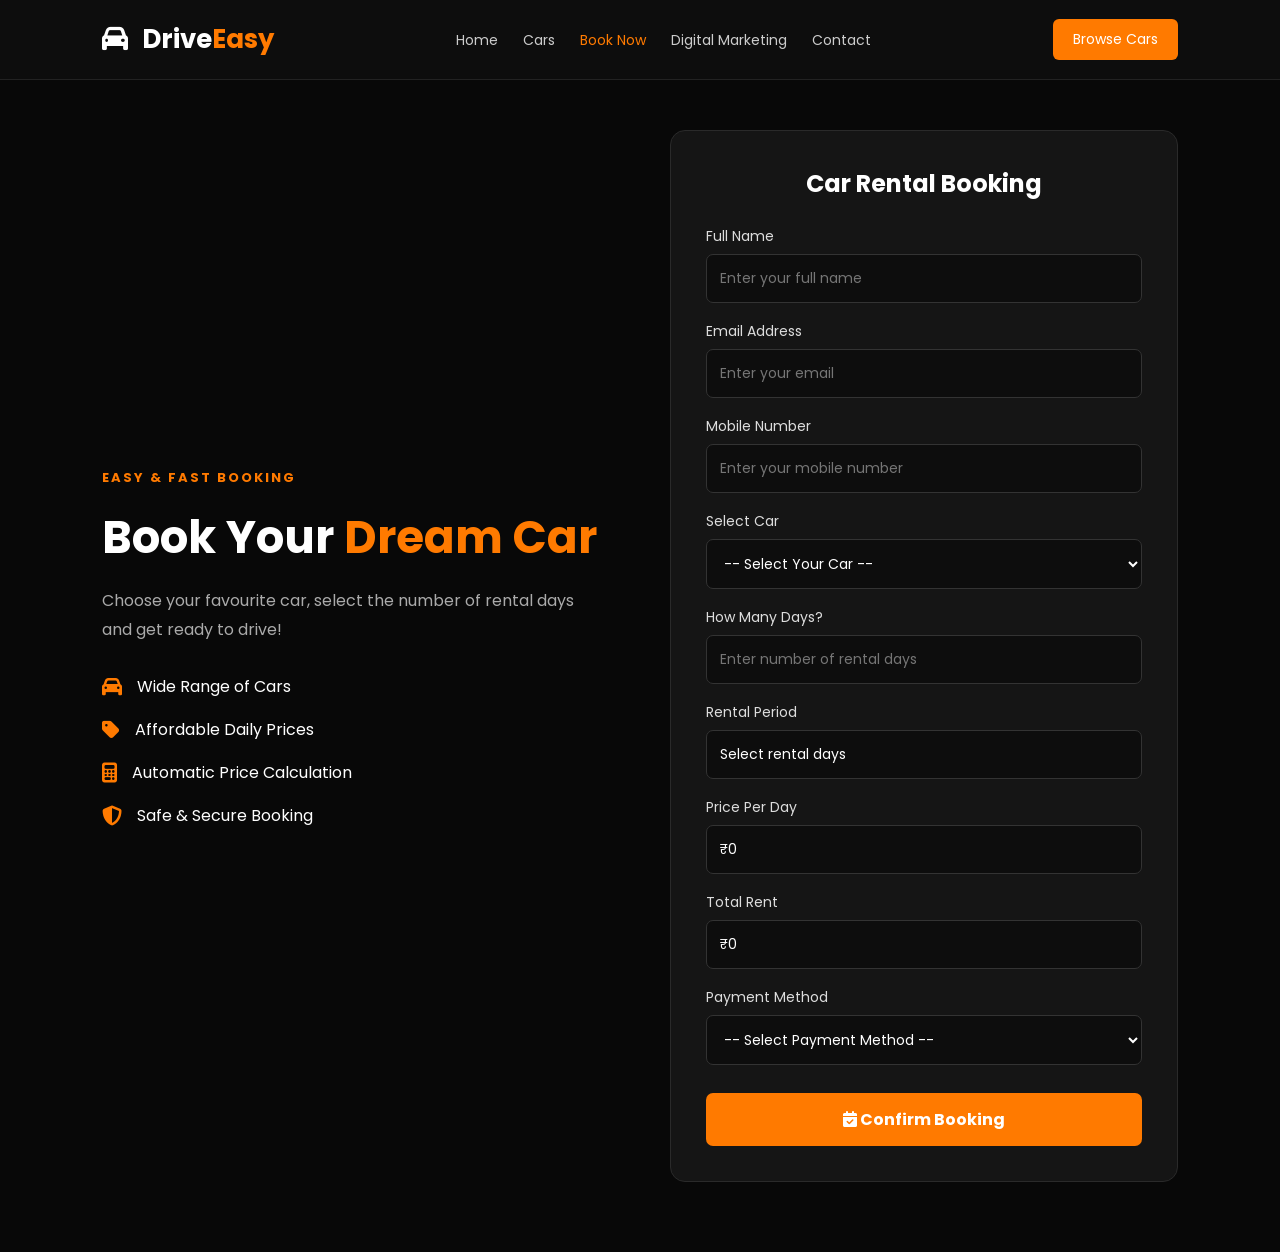
<file: booking.html>
<!DOCTYPE html>
<html lang="en">

<head>

    <script async src="https://www.googletagmanager.com/gtm.js?id=GTM-5M2CPMRM"></script>
<script>
  window.dataLayer = window.dataLayer || [];
  function gtag(){dataLayer.push(arguments);}
  gtag('js', new Date());
</script>
    
    <meta charset="UTF-8">
    <meta name="viewport" content="width=device-width, initial-scale=1.0">

    <title>DriveEasy | Book Your Car</title>

    <!-- Font Awesome -->
    <link rel="stylesheet"
        href="https://cdnjs.cloudflare.com/ajax/libs/font-awesome/6.5.1/css/all.min.css">

    <!-- CSS -->
    <link rel="stylesheet" href="style.css">

</head>

<body>

    <!-- NAVBAR -->
    <nav class="navbar">

        <div class="logo">
            <i class="fa-solid fa-car"></i>
            Drive<span>Easy</span>
        </div>

        <ul class="nav-links">
            <li><a href="index.html">Home</a></li>
            <li><a href="cars.html">Cars</a></li>
            <li><a href="booking.html" class="active">Book Now</a></li>
            <li><a href="marketing.html">Digital Marketing</a></li>
            <li><a href="index.html#contact">Contact</a></li>
        </ul>

        <a href="cars.html" class="nav-btn">Browse Cars</a>

    </nav>


    <!-- BOOKING SECTION -->

    <section class="booking-section">

        <div class="booking-container">

            <!-- LEFT SIDE -->

            <div class="booking-info">

                <p class="small-title">
                    EASY & FAST BOOKING
                </p>

                <h1>
                    Book Your <span>Dream Car</span>
                </h1>

                <p>
                    Choose your favourite car, select the number
                    of rental days and get ready to drive!
                </p>


                <div class="booking-benefits">

                    <div>
                        <i class="fa-solid fa-car"></i>
                        <span>Wide Range of Cars</span>
                    </div>

                    <div>
                        <i class="fa-solid fa-tag"></i>
                        <span>Affordable Daily Prices</span>
                    </div>

                    <div>
                        <i class="fa-solid fa-calculator"></i>
                        <span>Automatic Price Calculation</span>
                    </div>

                    <div>
                        <i class="fa-solid fa-shield-halved"></i>
                        <span>Safe & Secure Booking</span>
                    </div>

                </div>

            </div>


            <!-- BOOKING FORM -->

            <div class="booking-form">

                <h2>Car Rental Booking</h2>

<!-- OFFER APPLIED MESSAGE -->

<div id="offerBox" class="offer-box">

    <i class="fa-solid fa-gift"></i>

    <span id="offerText"></span>

</div>                

                <form id="bookingForm">

                    <!-- NAME -->

                    <div class="form-group">

                        <label>Full Name</label>

                        <input
                            type="text"
                            id="name"
                            placeholder="Enter your full name"
                            required
                        >

                    </div>


                    <!-- EMAIL -->

                    <div class="form-group">

                        <label>Email Address</label>

                        <input
                            type="email"
                            id="email"
                            placeholder="Enter your email"
                            required
                        >

                    </div>


                    <!-- MOBILE -->

                    <div class="form-group">

                        <label>Mobile Number</label>

                        <input
                            type="tel"
                            id="mobile"
                            placeholder="Enter your mobile number"
                            required
                        >

                    </div>


                    <!-- SELECT CAR -->

                    <div class="form-group">

                        <label>Select Car</label>

                        <select id="car" required>

                            <option value="">
                                -- Select Your Car --
                            </option>

                            <option value="5000">
                                BMW 5 Series - ₹5000 / Day
                            </option>

                            <option value="6000">
                                Mercedes Benz C-Class - ₹6000 / Day
                            </option>

                            <option value="8000">
                                Porsche 911 - ₹8000 / Day
                            </option>

                            <option value="7000">
                                Range Rover - ₹7000 / Day
                            </option>

                            <option value="5500">
                                Audi A6 - ₹5500 / Day
                            </option>

                            <option value="7500">
                                BMW 7 Series - ₹7500 / Day
                            </option>

                            <option value="9000">
                                Mercedes S-Class - ₹9000 / Day
                            </option>

                            <option value="4500">
                                Toyota Fortuner - ₹4500 / Day
                            </option>

                            <option value="2500">
                                Hyundai Creta - ₹2500 / Day
                            </option>

                            <option value="3500">
                                Tata Harrier - ₹3500 / Day
                            </option>

                            <option value="4000">
                                Mahindra XUV700 - ₹4000 / Day
                            </option>

                            <option value="3800">
                                Jeep Compass - ₹3800 / Day
                            </option>

                            <option value="8500">
                                BMW M4 - ₹8500 / Day
                            </option>

                            <option value="12000">
                                Audi R8 - ₹12000 / Day
                            </option>

                            <option value="9500">
                                Ford Mustang - ₹9500 / Day
                            </option>

                            <option value="10000">
                                Porsche Cayenne - ₹10000 / Day
                            </option>

                            <option value="2200">
                                Hyundai Verna - ₹2200 / Day
                            </option>

                            <option value="2300">
                                Honda City - ₹2300 / Day
                            </option>

                            <option value="1500">
                                Maruti Suzuki Swift - ₹1500 / Day
                            </option>

                            <option value="2000">
                                Tata Nexon - ₹2000 / Day
                            </option>

                        </select>

                    </div>


                    <!-- NUMBER OF DAYS -->

                    <div class="form-group">

                        <label>How Many Days?</label>

                        <input
                            type="number"
                            id="days"
                            placeholder="Enter number of rental days"
                            min="1"
                            required
                        >

                    </div>

                    <!-- RENTAL PERIOD -->

<div class="form-group">

    <label>Rental Period</label>

    <input
        type="text"
        id="rentalPeriod"
        value="Select rental days"
        readonly
    >

</div>


                    <!-- PRICE PER DAY -->

                    <div class="form-group">

                        <label>Price Per Day</label>

                        <input
                            type="text"
                            id="pricePerDay"
                            value="₹0"
                            readonly
                        >

                    </div>


                    <!-- TOTAL AMOUNT -->

                    <div class="form-group">

                        <label>Total Rent</label>

                        <input
                            type="text"
                            id="totalAmount"
                            value="₹0"
                            readonly
                        >

                    </div>


                    <!-- PAYMENT METHOD -->

                    <div class="form-group">

                        <label>Payment Method</label>

                        <select id="paymentMethod" required>

                            <option value="">
                                -- Select Payment Method --
                            </option>

                            <option value="Online Payment">
                                Online Payment
                            </option>

                            <option value="Cash">
                                Cash Payment
                            </option>

                        </select>

                    </div>


                    <!-- BOOK BUTTON -->

                    <button type="submit" class="booking-btn">

                        <i class="fa-solid fa-calendar-check"></i>

                        Confirm Booking

                    </button>

                </form>

            </div>

        </div>

    </section>


    <script src="script.js"></script>

</body>

</html>
</file>
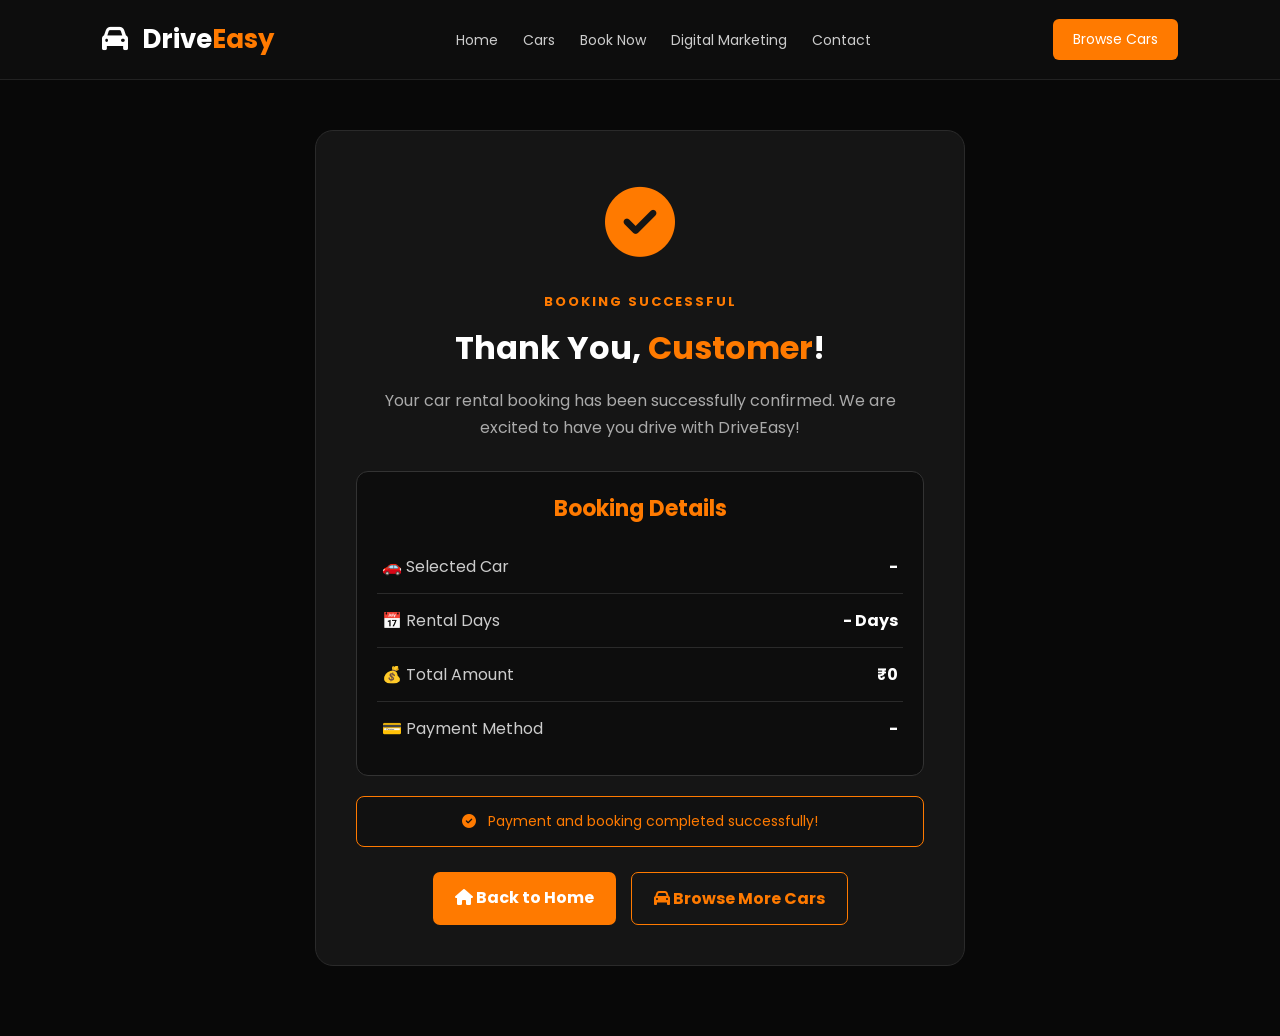
<file: confirmation.html>
<!DOCTYPE html>
<html lang="en">

<head>

    <script async src="https://www.googletagmanager.com/gtm.js?id=GTM-5M2CPMRM"></script>
<script>
  window.dataLayer = window.dataLayer || [];
  function gtag(){dataLayer.push(arguments);}
  gtag('js', new Date());
</script>
    
    <meta charset="UTF-8">
    <meta name="viewport" content="width=device-width, initial-scale=1.0">

    <title>DriveEasy | Booking Confirmed</title>

    <!-- Font Awesome -->
    <link rel="stylesheet"
        href="https://cdnjs.cloudflare.com/ajax/libs/font-awesome/6.5.1/css/all.min.css">

    <!-- CSS -->
    <link rel="stylesheet" href="style.css">

</head>

<body>

    <!-- NAVBAR -->

    <nav class="navbar">

        <div class="logo">
            <i class="fa-solid fa-car"></i>
            Drive<span>Easy</span>
        </div>

        <ul class="nav-links">
            <li><a href="index.html">Home</a></li>
            <li><a href="cars.html">Cars</a></li>
            <li><a href="booking.html">Book Now</a></li>
            <li><a href="marketing.html">Digital Marketing</a></li>
            <li><a href="index.html#contact">Contact</a></li>
        </ul>

        <a href="cars.html" class="nav-btn">Browse Cars</a>

    </nav>


    <!-- CONFIRMATION SECTION -->

    <section class="confirmation-section">

        <div class="confirmation-box">

            <!-- SUCCESS ICON -->

            <div class="success-icon">
                <i class="fa-solid fa-circle-check"></i>
            </div>


            <p class="small-title">
                BOOKING SUCCESSFUL
            </p>


            <h1>
                Thank You, <span id="confirmName">Customer</span>!
            </h1>


            <p class="confirmation-message">
                Your car rental booking has been successfully confirmed.
                We are excited to have you drive with DriveEasy!
            </p>


            <!-- BOOKING DETAILS -->

            <div class="confirmation-details">

                <h2>Booking Details</h2>


                <div class="confirmation-item">

                    <span>🚗 Selected Car</span>

                    <strong id="confirmCar">-</strong>

                </div>


                <div class="confirmation-item">

                    <span>📅 Rental Days</span>

                    <strong id="confirmDays">-</strong>

                </div>


                <div class="confirmation-item">

                    <span>💰 Total Amount</span>

                    <strong id="confirmTotal">₹0</strong>

                </div>


                <div class="confirmation-item">

                    <span>💳 Payment Method</span>

                    <strong id="confirmPayment">-</strong>

                </div>

            </div>


            <!-- SUCCESS MESSAGE -->

            <div class="success-message">

                <i class="fa-solid fa-circle-check"></i>

                Payment and booking completed successfully!

            </div>


            <!-- BUTTONS -->

            <div class="confirmation-buttons">

                <a href="index.html" class="home-btn">

                    <i class="fa-solid fa-house"></i>

                    Back to Home

                </a>


                <a href="cars.html" class="cars-btn">

                    <i class="fa-solid fa-car"></i>

                    Browse More Cars

                </a>

            </div>

        </div>

    </section>


    <!-- JAVASCRIPT -->

    <script src="script.js"></script>

</body>

</html>
</file>
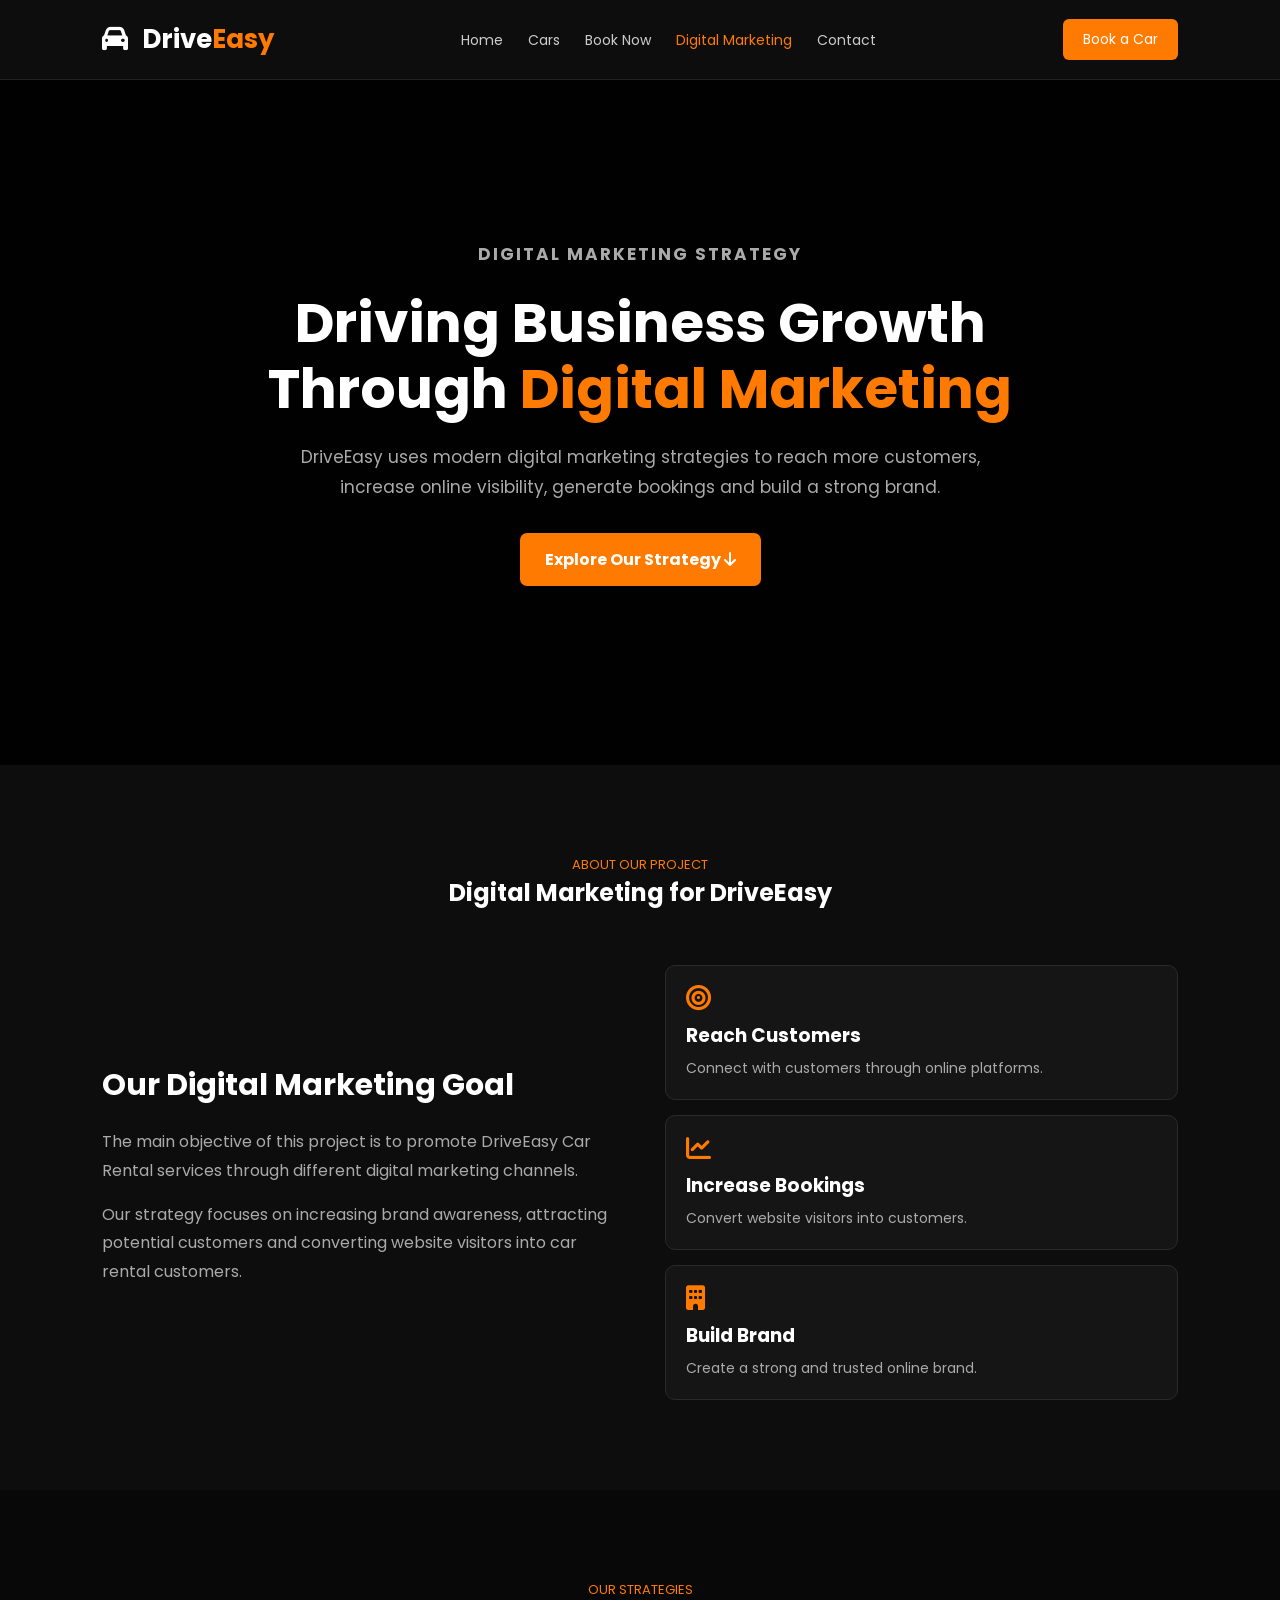
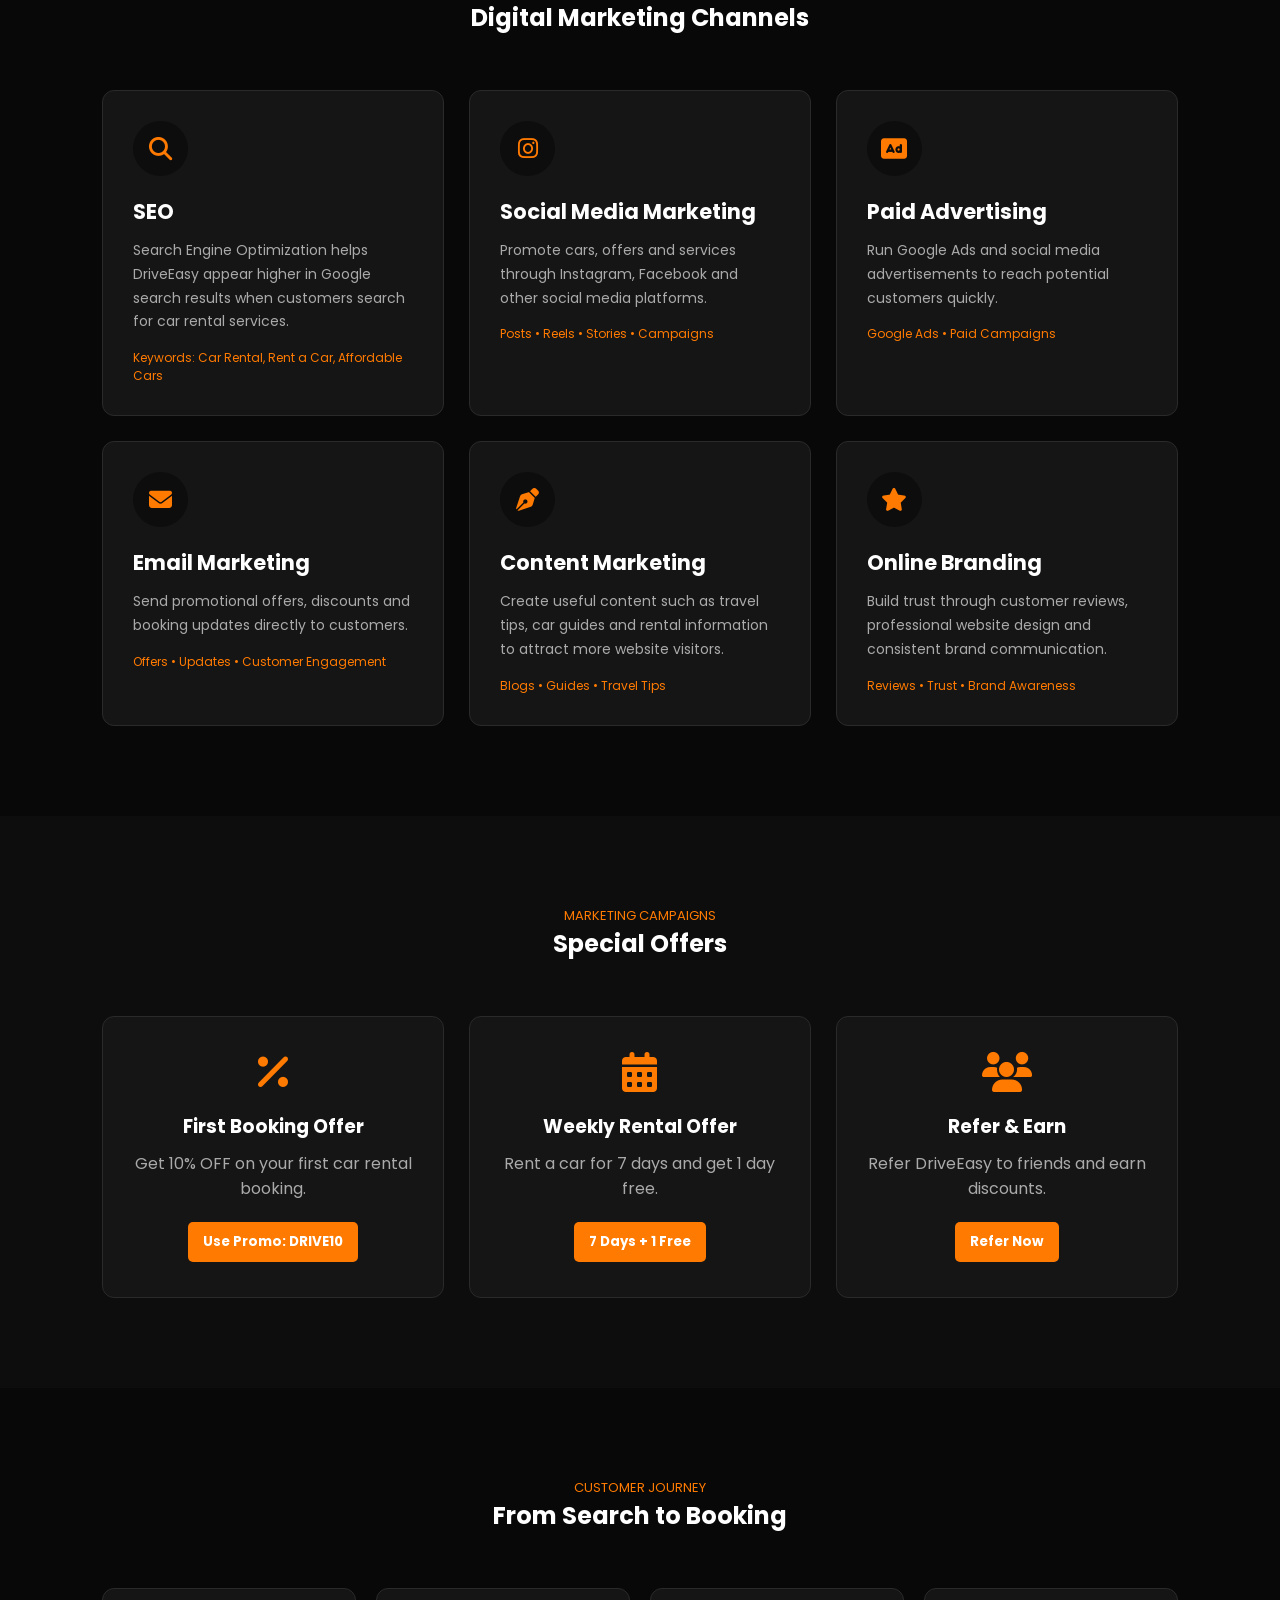
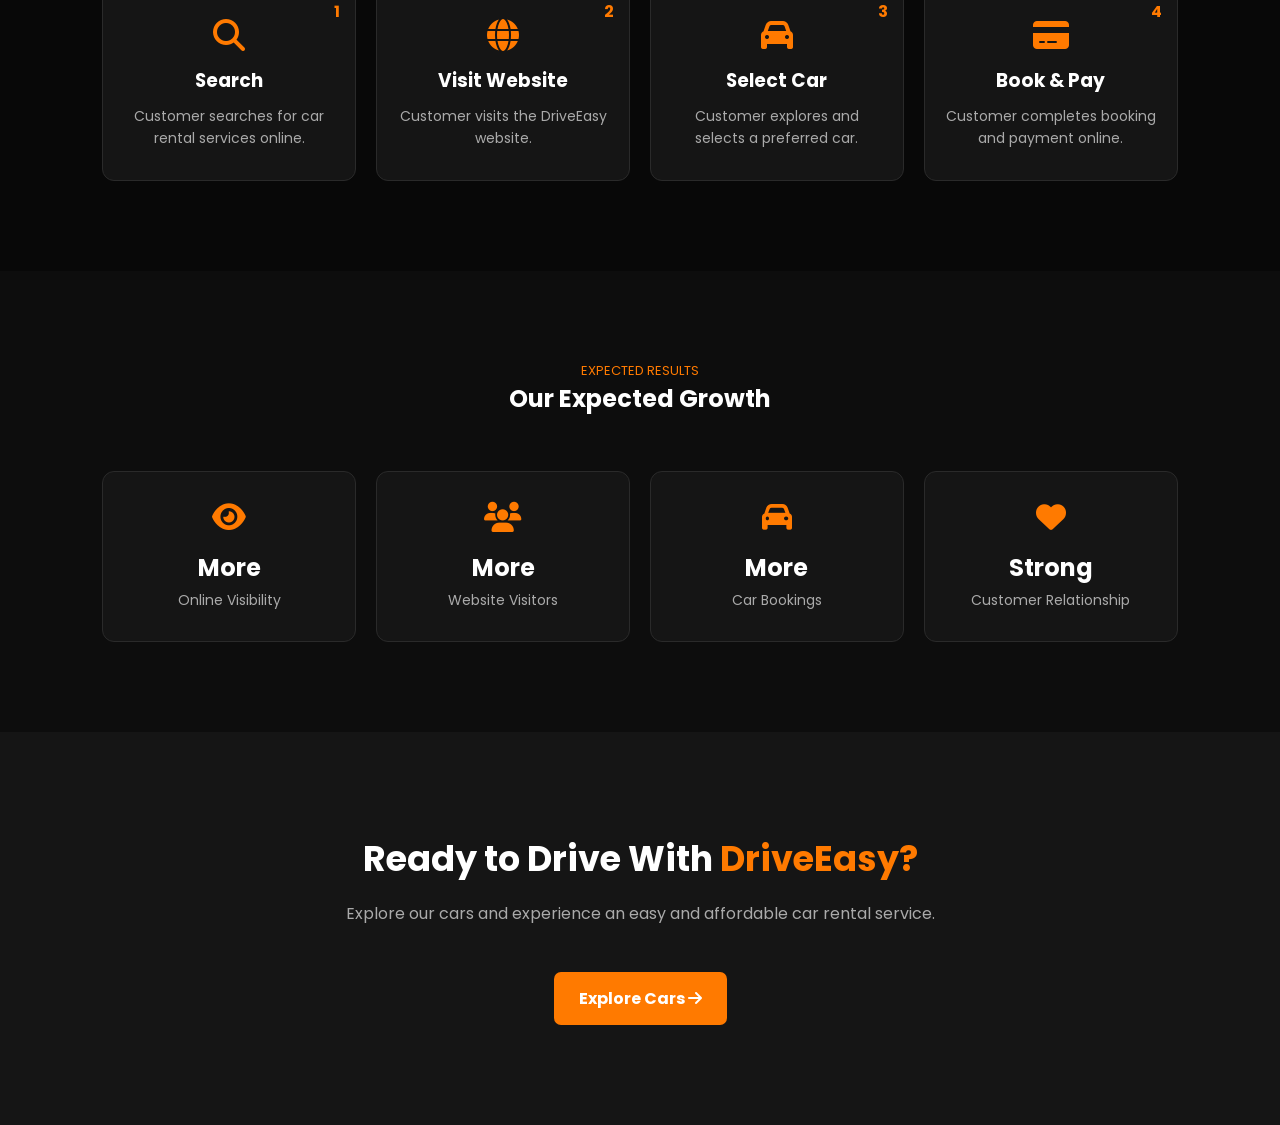
<file: marketing.html>
<!DOCTYPE html>
<html lang="en">

<head>
    
    <script async src="https://www.googletagmanager.com/gtm.js?id=GTM-5M2CPMRM"></script>
<script>
  window.dataLayer = window.dataLayer || [];
  function gtag(){dataLayer.push(arguments);}
  gtag('js', new Date());
</script>
    
    <meta charset="UTF-8">
    <meta name="viewport" content="width=device-width, initial-scale=1.0">

    <title>DriveEasy | Digital Marketing</title>

    <!-- Font Awesome -->
    <link rel="stylesheet"
        href="https://cdnjs.cloudflare.com/ajax/libs/font-awesome/6.5.1/css/all.min.css">

    <!-- CSS -->
    <link rel="stylesheet" href="style.css">

</head>

<body>

    <!-- NAVBAR -->

    <nav class="navbar">

        <div class="logo">
            <i class="fa-solid fa-car"></i>
            Drive<span>Easy</span>
        </div>

        <ul class="nav-links">
            <li><a href="index.html">Home</a></li>
            <li><a href="cars.html">Cars</a></li>
            <li><a href="booking.html">Book Now</a></li>
            <li>
                <a href="marketing.html" class="active">
                    Digital Marketing
                </a>
            </li>
            <li><a href="index.html#contact">Contact</a></li>
        </ul>

        <a href="booking.html" class="nav-btn">Book a Car</a>

    </nav>


    <!-- HERO SECTION -->

    <section class="marketing-hero">

        <div class="marketing-hero-content">

            <p class="small-title">
                DIGITAL MARKETING STRATEGY
            </p>

            <h1>
                Driving Business Growth Through
                <span>Digital Marketing</span>
            </h1>

            <p>
                DriveEasy uses modern digital marketing strategies
                to reach more customers, increase online visibility,
                generate bookings and build a strong brand.
            </p>

            <a href="#strategies" class="marketing-btn">
                Explore Our Strategy
                <i class="fa-solid fa-arrow-down"></i>
            </a>

        </div>

    </section>


    <!-- INTRODUCTION -->

    <section class="marketing-intro">

        <div class="section-title">

            <p>ABOUT OUR PROJECT</p>

            <h2>
                Digital Marketing for
                <span>DriveEasy</span>
            </h2>

        </div>


        <div class="intro-content">

            <div class="intro-text">

                <h3>Our Digital Marketing Goal</h3>

                <p>
                    The main objective of this project is to promote
                    DriveEasy Car Rental services through different
                    digital marketing channels.
                </p>

                <p>
                    Our strategy focuses on increasing brand awareness,
                    attracting potential customers and converting website
                    visitors into car rental customers.
                </p>

            </div>


            <div class="marketing-goals">

                <div class="goal-card">

                    <i class="fa-solid fa-bullseye"></i>

                    <h3>Reach Customers</h3>

                    <p>
                        Connect with customers through online platforms.
                    </p>

                </div>


                <div class="goal-card">

                    <i class="fa-solid fa-chart-line"></i>

                    <h3>Increase Bookings</h3>

                    <p>
                        Convert website visitors into customers.
                    </p>

                </div>


                <div class="goal-card">

                    <i class="fa-solid fa-building"></i>

                    <h3>Build Brand</h3>

                    <p>
                        Create a strong and trusted online brand.
                    </p>

                </div>

            </div>

        </div>

    </section>


    <!-- DIGITAL MARKETING STRATEGIES -->

    <section class="strategies-section" id="strategies">

        <div class="section-title">

            <p>OUR STRATEGIES</p>

            <h2>
                Digital Marketing
                <span>Channels</span>
            </h2>

        </div>


        <div class="strategy-grid">


            <!-- SEO -->

            <div class="strategy-card">

                <div class="strategy-icon">
                    <i class="fa-solid fa-magnifying-glass"></i>
                </div>

                <h3>SEO</h3>

                <p>
                    Search Engine Optimization helps DriveEasy
                    appear higher in Google search results when
                    customers search for car rental services.
                </p>

                <span>
                    Keywords: Car Rental, Rent a Car,
                    Affordable Cars
                </span>

            </div>


            <!-- SOCIAL MEDIA -->

            <div class="strategy-card">

                <div class="strategy-icon">
                    <i class="fa-brands fa-instagram"></i>
                </div>

                <h3>Social Media Marketing</h3>

                <p>
                    Promote cars, offers and services through
                    Instagram, Facebook and other social media
                    platforms.
                </p>

                <span>
                    Posts • Reels • Stories • Campaigns
                </span>

            </div>


            <!-- GOOGLE ADS -->

            <div class="strategy-card">

                <div class="strategy-icon">
                    <i class="fa-solid fa-rectangle-ad"></i>
                </div>

                <h3>Paid Advertising</h3>

                <p>
                    Run Google Ads and social media advertisements
                    to reach potential customers quickly.
                </p>

                <span>
                    Google Ads • Paid Campaigns
                </span>

            </div>


            <!-- EMAIL -->

            <div class="strategy-card">

                <div class="strategy-icon">
                    <i class="fa-solid fa-envelope"></i>
                </div>

                <h3>Email Marketing</h3>

                <p>
                    Send promotional offers, discounts and
                    booking updates directly to customers.
                </p>

                <span>
                    Offers • Updates • Customer Engagement
                </span>

            </div>


            <!-- CONTENT MARKETING -->

            <div class="strategy-card">

                <div class="strategy-icon">
                    <i class="fa-solid fa-pen-nib"></i>
                </div>

                <h3>Content Marketing</h3>

                <p>
                    Create useful content such as travel tips,
                    car guides and rental information to attract
                    more website visitors.
                </p>

                <span>
                    Blogs • Guides • Travel Tips
                </span>

            </div>


            <!-- ONLINE BRANDING -->

            <div class="strategy-card">

                <div class="strategy-icon">
                    <i class="fa-solid fa-star"></i>
                </div>

                <h3>Online Branding</h3>

                <p>
                    Build trust through customer reviews,
                    professional website design and consistent
                    brand communication.
                </p>

                <span>
                    Reviews • Trust • Brand Awareness
                </span>

            </div>

        </div>

    </section>


    <!-- SPECIAL OFFERS -->

    <section class="offers-section">

        <div class="section-title">

            <p>MARKETING CAMPAIGNS</p>

            <h2>
                Special <span>Offers</span>
            </h2>

        </div>


        <div class="offers-grid">


            <div class="offer-card">

                <i class="fa-solid fa-percent"></i>

                <h3>First Booking Offer</h3>

                <p>Get 10% OFF on your first car rental booking.</p>

               <button id="promoBtn">
    Use Promo: DRIVE10
</button>
            </div>


            <div class="offer-card">

                <i class="fa-solid fa-calendar-days"></i>

                <h3>Weekly Rental Offer</h3>

                <p>Rent a car for 7 days and get 1 day free.</p>

                <button id="weeklyOfferBtn">
    7 Days + 1 Free
</button>

            </div>


            <div class="offer-card">

                <i class="fa-solid fa-users"></i>

                <h3>Refer & Earn</h3>

                <p>Refer DriveEasy to friends and earn discounts.</p>

                <button id="referBtn">
    Refer Now
</button>

            </div>

        </div>

    </section>


    <!-- CUSTOMER JOURNEY -->

    <section class="journey-section">

        <div class="section-title">

            <p>CUSTOMER JOURNEY</p>

            <h2>
                From Search to
                <span>Booking</span>
            </h2>

        </div>


        <div class="journey-steps">


            <div class="journey-step">

                <div class="step-number">1</div>

                <i class="fa-solid fa-magnifying-glass"></i>

                <h3>Search</h3>

                <p>
                    Customer searches for car rental services online.
                </p>

            </div>


            <div class="journey-step">

                <div class="step-number">2</div>

                <i class="fa-solid fa-globe"></i>

                <h3>Visit Website</h3>

                <p>
                    Customer visits the DriveEasy website.
                </p>

            </div>


            <div class="journey-step">

                <div class="step-number">3</div>

                <i class="fa-solid fa-car"></i>

                <h3>Select Car</h3>

                <p>
                    Customer explores and selects a preferred car.
                </p>

            </div>


            <div class="journey-step">

                <div class="step-number">4</div>

                <i class="fa-solid fa-credit-card"></i>

                <h3>Book & Pay</h3>

                <p>
                    Customer completes booking and payment online.
                </p>

            </div>

        </div>

    </section>


    <!-- MARKETING RESULTS -->

    <section class="results-section">

        <div class="section-title">

            <p>EXPECTED RESULTS</p>

            <h2>
                Our Expected
                <span>Growth</span>
            </h2>

        </div>


        <div class="results-grid">

            <div class="result-card">

                <i class="fa-solid fa-eye"></i>

                <h2>More</h2>

                <p>Online Visibility</p>

            </div>


            <div class="result-card">

                <i class="fa-solid fa-users"></i>

                <h2>More</h2>

                <p>Website Visitors</p>

            </div>


            <div class="result-card">

                <i class="fa-solid fa-car"></i>

                <h2>More</h2>

                <p>Car Bookings</p>

            </div>


            <div class="result-card">

                <i class="fa-solid fa-heart"></i>

                <h2>Strong</h2>

                <p>Customer Relationship</p>

            </div>

        </div>

    </section>


    <!-- CTA -->

    <section class="marketing-cta">

        <h2>
            Ready to Drive With <span>DriveEasy?</span>
        </h2>

        <p>
            Explore our cars and experience an easy and affordable
            car rental service.
        </p>

        <a href="cars.html" class="marketing-btn">
            Explore Cars
            <i class="fa-solid fa-arrow-right"></i>
        </a>

    </section>


    <!-- JAVASCRIPT -->

    <script src="script.js"></script>

</body>

</html>
</file>
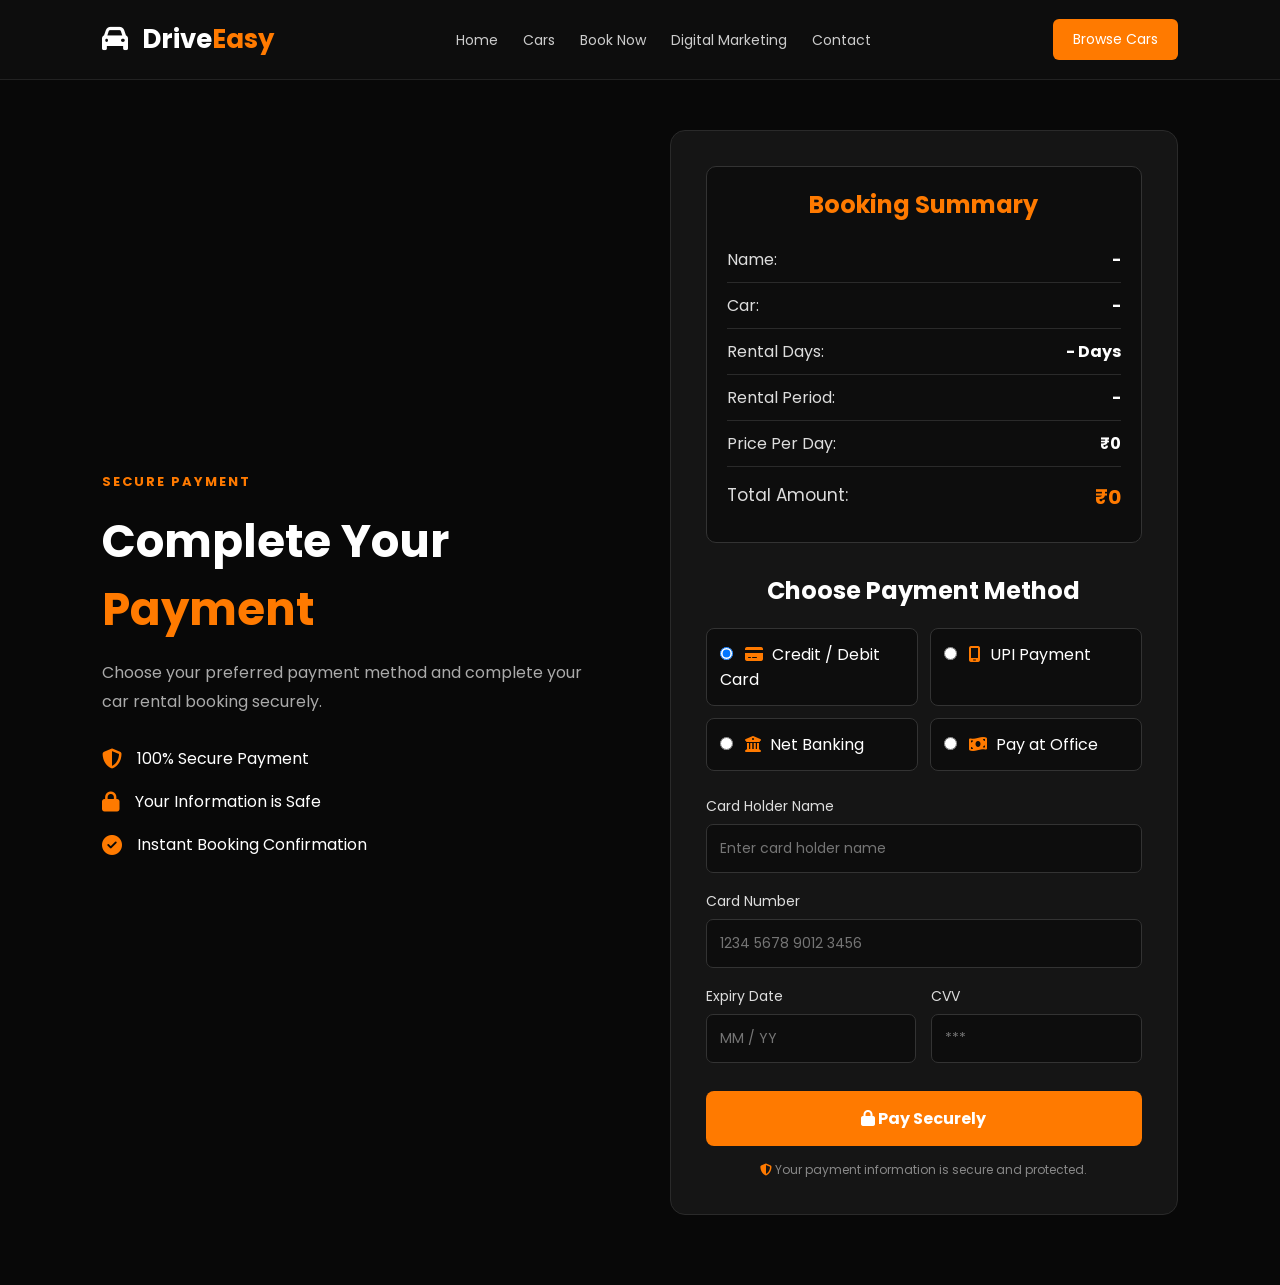
<file: payment.html>
<!DOCTYPE html>
<html lang="en">

<head>

    <script async src="https://www.googletagmanager.com/gtm.js?id=GTM-5M2CPMRM"></script>
<script>
  window.dataLayer = window.dataLayer || [];
  function gtag(){dataLayer.push(arguments);}
  gtag('js', new Date());
</script>
    
    <meta charset="UTF-8">
    <meta name="viewport" content="width=device-width, initial-scale=1.0">

    <title>DriveEasy | Payment</title>

    <!-- Font Awesome -->
    <link rel="stylesheet"
        href="https://cdnjs.cloudflare.com/ajax/libs/font-awesome/6.5.1/css/all.min.css">

    <!-- CSS -->
    <link rel="stylesheet" href="style.css">

</head>

<body>

    <!-- NAVBAR -->
    <nav class="navbar">

        <div class="logo">
            <i class="fa-solid fa-car"></i>
            Drive<span>Easy</span>
        </div>

        <ul class="nav-links">
            <li><a href="index.html">Home</a></li>
            <li><a href="cars.html">Cars</a></li>
            <li><a href="booking.html">Book Now</a></li>
            <li><a href="marketing.html">Digital Marketing</a></li>
            <li><a href="index.html#contact">Contact</a></li>
        </ul>

        <a href="cars.html" class="nav-btn">Browse Cars</a>

    </nav>


    <!-- PAYMENT SECTION -->

    <section class="payment-section">

        <div class="payment-container">


            <!-- LEFT SIDE -->

            <div class="payment-info">

                <p class="small-title">SECURE PAYMENT</p>

                <h1>
                    Complete Your <span>Payment</span>
                </h1>

                <p>
                    Choose your preferred payment method
                    and complete your car rental booking securely.
                </p>


                <div class="payment-features">

                    <div>
                        <i class="fa-solid fa-shield-halved"></i>
                        <span>100% Secure Payment</span>
                    </div>

                    <div>
                        <i class="fa-solid fa-lock"></i>
                        <span>Your Information is Safe</span>
                    </div>

                    <div>
                        <i class="fa-solid fa-circle-check"></i>
                        <span>Instant Booking Confirmation</span>
                    </div>

                </div>

            </div>


            <!-- PAYMENT BOX -->

            <div class="payment-box">
                <!-- BOOKING SUMMARY -->

<div class="booking-summary">

    <h2>Booking Summary</h2>

    <div class="summary-item">
        <span>Name:</span>
        <strong id="summaryName">-</strong>
    </div>

    <div class="summary-item">
        <span>Car:</span>
        <strong id="summaryCar">-</strong>
    </div>

    <div class="summary-item">
        <span>Rental Days:</span>
        <strong id="summaryDays">-</strong>
    </div>

    <div class="summary-item">
    <span>Rental Period:</span>
    <strong id="summaryRentalPeriod">-</strong>
</div>

    <div class="summary-item">
        <span>Price Per Day:</span>
        <strong id="summaryPrice">-</strong>
    </div>

    <div class="summary-total">
        <span>Total Amount:</span>
        <strong id="summaryTotal">₹0</strong>
    </div>

</div>

                <h2>Choose Payment Method</h2>


                <!-- PAYMENT OPTIONS -->

                <div class="payment-options">

                    <label class="payment-option">

                        <input
                            type="radio"
                            name="payment"
                            value="Card"
                            checked
                        >

                        <span>
                            <i class="fa-solid fa-credit-card"></i>
                            Credit / Debit Card
                        </span>

                    </label>


                    <label class="payment-option">

                        <input
                            type="radio"
                            name="payment"
                            value="UPI"
                        >

                        <span>
                            <i class="fa-solid fa-mobile-screen"></i>
                            UPI Payment
                        </span>

                    </label>


                    <label class="payment-option">

                        <input
                            type="radio"
                            name="payment"
                            value="Net Banking"
                        >

                        <span>
                            <i class="fa-solid fa-building-columns"></i>
                            Net Banking
                        </span>

                    </label>


                    <label class="payment-option">

                        <input
                            type="radio"
                            name="payment"
                            value="Cash"
                        >

                        <span>
                            <i class="fa-solid fa-money-bill-wave"></i>
                            Pay at Office
                        </span>

                    </label>

                </div>


                <!-- PAYMENT FORMS -->

<!-- CARD PAYMENT -->

<div class="payment-form" id="cardPayment">

    <div class="form-group">

        <label>Card Holder Name</label>

        <input
            type="text"
            id="cardName"
            placeholder="Enter card holder name"
        >

    </div>


    <div class="form-group">

        <label>Card Number</label>

        <input
            type="text"
            id="cardNumber"
            placeholder="1234 5678 9012 3456"
        >

    </div>


    <div class="payment-row">

        <div class="form-group">

            <label>Expiry Date</label>

            <input
                type="text"
                id="expiry"
                placeholder="MM / YY"
            >

        </div>


        <div class="form-group">

            <label>CVV</label>

            <input
                type="password"
                id="cvv"
                placeholder="***"
            >

        </div>

    </div>

</div>


<!-- UPI PAYMENT -->

<div class="payment-form payment-hidden" id="upiPayment">

    <div class="form-group">

        <label>UPI ID</label>

        <input
            type="text"
            id="upiId"
            placeholder="example@upi"
        >

    </div>

    <p class="payment-message">
        Enter your UPI ID to complete the payment.
    </p>

</div>


<!-- NET BANKING -->

<div class="payment-form payment-hidden" id="bankPayment">

    <div class="form-group">

        <label>Select Your Bank</label>

        <select id="bankName">

            <option value="">
                -- Select Bank --
            </option>

            <option>State Bank of India</option>
            <option>HDFC Bank</option>
            <option>ICICI Bank</option>
            <option>Axis Bank</option>
            <option>Bank of Baroda</option>

        </select>

    </div>

    <p class="payment-message">
        You will be redirected securely to your bank.
    </p>

</div>


<!-- CASH PAYMENT -->

<div class="payment-form payment-hidden" id="cashPayment">

    <p class="payment-message cash-message">

        <i class="fa-solid fa-money-bill-wave"></i>

        Please pay the rental amount at our DriveEasy office.

    </p>

</div>

<!-- PAYMENT BUTTON -->

<button class="pay-btn" id="payButton">

    <i class="fa-solid fa-lock"></i>

    Pay Securely

</button>


<p class="secure-text">

    <i class="fa-solid fa-shield-halved"></i>

    Your payment information is secure and protected.

</p>

   </div>

   </div>

    </section>


    <!-- JAVASCRIPT -->

    <script src="script.js"></script>

</body>

</html>
</file>
<file: style.css>
/* ================================
   DRIVE EASY - PREMIUM DARK THEME
================================ */

@import url('https://fonts.googleapis.com/css2?family=Poppins:wght@300;400;500;600;700;800&display=swap');

* {
    margin: 0;
    padding: 0;
    box-sizing: border-box;
    font-family: 'Poppins', sans-serif;
}

html {
    scroll-behavior: smooth;
}

body {
    background: #080808;
    color: #ffffff;
    overflow-x: hidden;
}

/* ================= NAVBAR ================= */

.navbar {
    width: 100%;
    height: 80px;
    padding: 0 8%;
    display: flex;
    align-items: center;
    justify-content: space-between;
    background: #0d0d0d;
    border-bottom: 1px solid #222;
    position: fixed;
    top: 0;
    left: 0;
    z-index: 1000;
}

.logo {
    font-size: 26px;
    font-weight: 700;
}

.logo i {
    margin-right: 8px;
}

.logo span {
    color: #ff7a00;
}

.nav-links {
    display: flex;
    list-style: none;
    gap: 25px;
}

.nav-links a {
    text-decoration: none;
    color: #cccccc;
    font-size: 14px;
    transition: 0.3s;
}

.nav-links a:hover,
.nav-links a.active {
    color: #ff7a00;
}

.nav-btn {
    text-decoration: none;
    background: #ff7a00;
    color: white;
    padding: 10px 20px;
    border-radius: 6px;
    font-size: 14px;
    transition: 0.3s;
}

.nav-btn:hover {
    transform: translateY(-2px);
}

/* ================= HERO ================= */

.hero {
    min-height: 650px;
    display: flex;
    align-items: center;
    padding: 120px 8% 70px;
    background:
        linear-gradient(
            90deg,
            rgba(8, 8, 8, 0.98) 20%,
            rgba(8, 8, 8, 0.65) 60%,
            rgba(8, 8, 8, 0.25)
        ),
        url("https://images.unsplash.com/photo-1492144534655-ae79c964c9d7?auto=format&fit=crop&w=1600&q=80");
    background-size: contain;
    background-repeat: no-repeat;
    background-position: center;
}

.hero-content {
    max-width: 650px;
}

.small-title {
    color: #ff7a00;
    font-size: 13px;
    letter-spacing: 3px;
    margin-bottom: 15px;
    font-weight: 600;
}

.hero h1 {
    font-size: 65px;
    line-height: 1.1;
    margin-bottom: 20px;
}

.hero h1 span {
    color: #ff7a00;
}

.hero-text {
    color: #c5c5c5;
    line-height: 1.8;
    max-width: 550px;
    margin-bottom: 30px;
}

.hero-buttons {
    display: flex;
    gap: 15px;
    margin-bottom: 55px;
}

.primary-btn {
    text-decoration: none;
    display: inline-flex;
    align-items: center;
    gap: 10px;
    background: #ff7a00;
    color: white;
    padding: 13px 24px;
    border-radius: 6px;
    transition: 0.3s;
}

.primary-btn:hover {
    transform: translateY(-3px);
}

.secondary-btn {
    text-decoration: none;
    display: inline-flex;
    align-items: center;
    gap: 10px;
    border: 1px solid #555;
    color: white;
    padding: 13px 24px;
    border-radius: 6px;
}

/* ================= STATS ================= */

.stats {
    display: flex;
    gap: 50px;
}

.stat h2 {
    font-size: 28px;
    color: #ff7a00;
}

.stat p {
    color: #aaaaaa;
    font-size: 13px;
    margin-top: 4px;
}

/* ================= SECTIONS ================= */

.how,
.featured-cars,
.marketing {
    padding: 100px 8%;
}

.section-title {
    text-align: center;
    margin-bottom: 55px;
}

.section-title p {
    color: #ff7a00;
    font-size: 13px;
    letter-spacing:
}

/* Fix car image size */

.car-card img {
    width: 100%;
    height: 300px;
    object-fit: cover;
    display: block;
}

/* ================================
   CARS PAGE FIX
================================ */

/* Cars page header */
.cars-page-header {
    padding: 130px 8% 40px;
    text-align: center;
    background: #080808;
}

.cars-page-header > p:first-child {
    color: #ff7a00;
    font-size: 13px;
    letter-spacing: 2px;
    margin-bottom: 10px;
}

.cars-page-header h1 {
    font-size: 42px;
    margin-bottom: 15px;
}

.cars-page-header h1 span {
    color: #ff7a00;
}

.header-text {
    color: #aaaaaa;
    max-width: 600px;
    margin: auto;
}

/* Search bar */
.car-search-section {
    padding: 20px 8% 40px;
    background: #080808;
}

.search-box {
    max-width: 600px;
    margin: auto;
    background: #151515;
    border: 1px solid #333;
    padding: 12px 18px;
    border-radius: 8px;
    display: flex;
    align-items: center;
    gap: 10px;
}

.search-box i {
    color: #ff7a00;
}

.search-box input {
    width: 100%;
    background: transparent;
    border: none;
    outline: none;
    color: white;
    font-size: 15px;
}

/* All cars section */
.all-cars {
    padding: 70px 8%;
    background: #0d0d0d;
}

/* 3 cars in one row */
.all-cars .cars-container {
    display: grid;
    grid-template-columns: repeat(3, 1fr);
    gap: 25px;
}

/* Car image */
.all-cars .car-card img {
    width: 100%;
    height: 200px;
    object-fit: cover;
    display: block;
}

/* Mobile */
@media (max-width: 900px) {
    .all-cars .cars-container {
        grid-template-columns: repeat(2, 1fr);
    }
}

@media (max-width: 600px) {
    .all-cars .cars-container {
        grid-template-columns: 1fr;
    }
}

/* =================================
   BOOKING PAGE
================================= */

.booking-section {
    min-height: 100vh;
    padding: 130px 8% 70px;
    background: #080808;
}

.booking-container {
    max-width: 1200px;
    margin: auto;
    display: grid;
    grid-template-columns: 1fr 1fr;
    gap: 60px;
    align-items: center;
}


/* LEFT SIDE */

.booking-info .small-title {
    color: #ff7a00;
    font-size: 13px;
    letter-spacing: 2px;
    font-weight: bold;
}

.booking-info h1 {
    font-size: 45px;
    margin: 15px 0;
    color: white;
}

.booking-info h1 span {
    color: #ff7a00;
}

.booking-info > p {
    color: #aaaaaa;
    line-height: 1.8;
    max-width: 500px;
}


/* BENEFITS */

.booking-benefits {
    margin-top: 30px;
}

.booking-benefits div {
    display: flex;
    align-items: center;
    gap: 15px;
    margin: 18px 0;
    color: white;
}

.booking-benefits i {
    color: #ff7a00;
    font-size: 20px;
}


/* BOOKING FORM */

.booking-form {
    background: #151515;
    padding: 35px;
    border-radius: 15px;
    border: 1px solid #2a2a2a;
}

.booking-form h2 {
    text-align: center;
    color: white;
    margin-bottom: 25px;
}


/* FORM GROUP */

.form-group {
    margin-bottom: 18px;
}

.form-group label {
    display: block;
    color: #dddddd;
    margin-bottom: 7px;
    font-size: 14px;
}


/* INPUTS */

.form-group input,
.form-group select {
    width: 100%;
    padding: 13px;
    background: #0d0d0d;
    border: 1px solid #333;
    border-radius: 7px;
    color: white;
    font-size: 14px;
    outline: none;
}

.form-group input:focus,
.form-group select:focus {
    border-color: #ff7a00;
}


/* BUTTON */

.booking-btn {
    width: 100%;
    padding: 14px;
    background: #ff7a00;
    color: white;
    border: none;
    border-radius: 7px;
    font-size: 16px;
    font-weight: bold;
    cursor: pointer;
    margin-top: 10px;
}

.booking-btn:hover {
    transform: translateY(-2px);
}


/* MOBILE RESPONSIVE */

@media (max-width: 900px) {

    .booking-container {
        grid-template-columns: 1fr;
        gap: 40px;
    }

    .booking-info {
        text-align: center;
    }

    .booking-info > p {
        margin: auto;
    }

    .booking-benefits div {
        justify-content: center;
    }

}

@media (max-width: 600px) {

    .booking-section {
        padding: 110px 5% 50px;
    }

    .booking-info h1 {
        font-size: 34px;
    }

    .booking-form {
        padding: 22px;
    }

}
/* =================================
   PAYMENT PAGE
================================= */

.payment-section {
    min-height: 100vh;
    padding: 130px 8% 70px;
    background: #080808;
}

.payment-container {
    max-width: 1200px;
    margin: auto;
    display: grid;
    grid-template-columns: 1fr 1fr;
    gap: 60px;
    align-items: center;
}

/* LEFT SIDE */

.payment-info .small-title {
    color: #ff7a00;
    font-size: 13px;
    letter-spacing: 2px;
    font-weight: bold;
}

.payment-info h1 {
    font-size: 45px;
    color: white;
    margin: 15px 0;
}

.payment-info h1 span {
    color: #ff7a00;
}

.payment-info > p {
    color: #aaaaaa;
    line-height: 1.8;
    max-width: 500px;
}

/* FEATURES */

.payment-features {
    margin-top: 30px;
}

.payment-features div {
    display: flex;
    align-items: center;
    gap: 15px;
    margin: 18px 0;
    color: white;
}

.payment-features i {
    color: #ff7a00;
    font-size: 20px;
}


/* PAYMENT BOX */

.payment-box {
    background: #151515;
    padding: 35px;
    border-radius: 15px;
    border: 1px solid #2a2a2a;
}

.payment-box > h2 {
    color: white;
    text-align: center;
    margin: 30px 0 20px;
}


/* BOOKING SUMMARY */

.booking-summary {
    background: #0d0d0d;
    border: 1px solid #333;
    border-radius: 10px;
    padding: 20px;
}

.booking-summary h2 {
    color: #ff7a00;
    margin-bottom: 15px;
    text-align: center;
}

.summary-item,
.summary-total {
    display: flex;
    justify-content: space-between;
    padding: 10px 0;
    color: #dddddd;
    border-bottom: 1px solid #2a2a2a;
}

.summary-item strong {
    color: white;
}

.summary-total {
    border-bottom: none;
    font-size: 17px;
    margin-top: 5px;
}

.summary-total strong {
    color: #ff7a00;
    font-size: 20px;
}


/* PAYMENT OPTIONS */

.payment-options {
    display: grid;
    grid-template-columns: 1fr 1fr;
    gap: 12px;
    margin-bottom: 25px;
}

.payment-option {
    background: #0d0d0d;
    border: 1px solid #333;
    padding: 13px;
    border-radius: 8px;
    cursor: pointer;
    color: white;
}

.payment-option:hover {
    border-color: #ff7a00;
}

.payment-option input {
    margin-right: 8px;
}

.payment-option i {
    color: #ff7a00;
    margin-right: 5px;
}


/* PAYMENT FORM */

.payment-row {
    display: grid;
    grid-template-columns: 1fr 1fr;
    gap: 15px;
}


/* PAY BUTTON */

.pay-btn {
    width: 100%;
    padding: 15px;
    background: #ff7a00;
    border: none;
    border-radius: 8px;
    color: white;
    font-size: 16px;
    font-weight: bold;
    cursor: pointer;
    margin-top: 10px;
}

.pay-btn:hover {
    transform: translateY(-2px);
}


/* SECURE TEXT */

.secure-text {
    text-align: center;
    color: #888;
    font-size: 12px;
    margin-top: 15px;
}

.secure-text i {
    color: #ff7a00;
}


/* MOBILE */

@media (max-width: 900px) {

    .payment-container {
        grid-template-columns: 1fr;
        gap: 40px;
    }

    .payment-info {
        text-align: center;
    }

    .payment-info > p {
        margin: auto;
    }

    .payment-features div {
        justify-content: center;
    }
}

@media (max-width: 600px) {

    .payment-section {
        padding: 110px 5% 50px;
    }

    .payment-info h1 {
        font-size: 34px;
    }

    .payment-box {
        padding: 20px;
    }

    .payment-options {
        grid-template-columns: 1fr;
    }

}

/* PAYMENT METHOD HIDE / SHOW */

.payment-hidden {
    display: none;
}

.payment-message {
    color: #aaaaaa;
    text-align: center;
    line-height: 1.6;
    padding: 10px;
}

.cash-message {
    color: #ff7a00;
    font-size: 15px;
}

.cash-message i {
    margin-right: 8px;
}

/* =================================
   CONFIRMATION PAGE
================================= */

.confirmation-section {
    min-height: 100vh;
    padding: 130px 20px 70px;
    background: #080808;

    display: flex;
    justify-content: center;
    align-items: center;
}


/* CONFIRMATION BOX */

.confirmation-box {
    width: 100%;
    max-width: 650px;

    background: #151515;

    border: 1px solid #2a2a2a;
    border-radius: 18px;

    padding: 40px;

    text-align: center;
}


/* SUCCESS ICON */

.success-icon {
    font-size: 70px;
    color: #ff7a00;

    margin-bottom: 15px;
}


/* SMALL TITLE */

.confirmation-box .small-title {
    color: #ff7a00;

    font-size: 13px;
    font-weight: bold;

    letter-spacing: 2px;

    margin-bottom: 12px;
}


/* MAIN HEADING */

.confirmation-box h1 {
    color: white;

    font-size: 32px;

    margin-bottom: 15px;
}

.confirmation-box h1 span {
    color: #ff7a00;
}


/* MESSAGE */

.confirmation-message {
    color: #aaaaaa;

    line-height: 1.7;

    margin-bottom: 30px;
}


/* BOOKING DETAILS BOX */

.confirmation-details {
    background: #0d0d0d;

    border: 1px solid #333;

    border-radius: 12px;

    padding: 20px;

    text-align: left;
}


.confirmation-details h2 {
    color: #ff7a00;

    text-align: center;

    margin-bottom: 15px;

    font-size: 22px;
}


/* DETAILS */

.confirmation-item {
    display: flex;

    justify-content: space-between;

    align-items: center;

    padding: 14px 5px;

    border-bottom: 1px solid #2a2a2a;

    color: #cccccc;
}


.confirmation-item:last-child {
    border-bottom: none;
}


.confirmation-item strong {
    color: white;

    text-align: right;
}


/* SUCCESS MESSAGE */

.success-message {
    margin-top: 20px;

    padding: 14px;

    background: #111;

    border: 1px solid #ff7a00;

    border-radius: 8px;

    color: #ff7a00;

    font-size: 14px;
}


.success-message i {
    margin-right: 8px;
}


/* BUTTONS */

.confirmation-buttons {
    display: flex;

    justify-content: center;

    gap: 15px;

    margin-top: 25px;

    flex-wrap: wrap;
}


.home-btn,
.cars-btn {
    text-decoration: none;

    padding: 13px 22px;

    border-radius: 7px;

    font-weight: bold;

    transition: 0.3s;
}


/* HOME BUTTON */

.home-btn {
    background: #ff7a00;

    color: white;
}


.home-btn:hover {
    transform: translateY(-3px);
}


/* CARS BUTTON */

.cars-btn {
    border: 1px solid #ff7a00;

    color: #ff7a00;
}


.cars-btn:hover {
    background: #ff7a00;

    color: white;

    transform: translateY(-3px);
}


/* MOBILE RESPONSIVE */

@media (max-width: 600px) {

    .confirmation-section {
        padding: 110px 15px 50px;
    }


    .confirmation-box {
        padding: 25px 18px;
    }


    .confirmation-box h1 {
        font-size: 26px;
    }


    .success-icon {
        font-size: 55px;
    }


    .confirmation-item {
        font-size: 13px;

        gap: 10px;
    }


    .confirmation-buttons {
        flex-direction: column;
    }


    .home-btn,
    .cars-btn {
        width: 100%;
    }

}

/* =================================
   DIGITAL MARKETING PAGE
================================= */

/* HERO SECTION */

.marketing-hero {
    min-height: 85vh;
    padding: 140px 8% 80px;

    display: flex;
    align-items: center;
    justify-content: center;

    text-align: center;

    background: linear-gradient(
        rgba(0, 0, 0, 0.85),
        rgba(0, 0, 0, 0.95)
    );
}

.marketing-hero-content {
    max-width: 850px;
}

.small-title {
    color: #ff7a00;
    font-size: 13px;
    font-weight: bold;
    letter-spacing: 2px;
}

.marketing-hero h1 {
    color: white;
    font-size: 55px;
    margin: 20px 0;
    line-height: 1.2;
}

.marketing-hero h1 span {
    color: #ff7a00;
}

.marketing-hero p {
    color: #aaaaaa;
    font-size: 17px;
    line-height: 1.8;
    max-width: 700px;
    margin: auto;
}

.marketing-btn {
    display: inline-block;

    margin-top: 30px;
    padding: 14px 25px;

    background: #ff7a00;
    color: white;

    text-decoration: none;
    border-radius: 7px;

    font-weight: bold;
}

.marketing-btn:hover {
    transform: translateY(-3px);
}


/* INTRODUCTION */

.marketing-intro {
    padding: 90px 8%;
    background: #0d0d0d;
}

.intro-content {
    max-width: 1200px;
    margin: 50px auto 0;

    display: grid;
    grid-template-columns: 1fr 1fr;
    gap: 50px;

    align-items: center;
}

.intro-text h3 {
    color: white;
    font-size: 30px;
    margin-bottom: 20px;
}

.intro-text p {
    color: #aaaaaa;
    line-height: 1.8;
    margin-bottom: 15px;
}


/* MARKETING GOALS */

.marketing-goals {
    display: grid;
    grid-template-columns: 1fr;
    gap: 15px;
}

.goal-card {
    background: #151515;

    border: 1px solid #2a2a2a;
    border-radius: 10px;

    padding: 20px;
}

.goal-card i {
    color: #ff7a00;
    font-size: 25px;
    margin-bottom: 10px;
}

.goal-card h3 {
    color: white;
    margin-bottom: 8px;
}

.goal-card p {
    color: #aaaaaa;
    font-size: 14px;
}


/* STRATEGIES */

.strategies-section {
    padding: 90px 8%;
    background: #080808;
}

.strategy-grid {
    max-width: 1200px;
    margin: 50px auto 0;

    display: grid;
    grid-template-columns: repeat(3, 1fr);
    gap: 25px;
}

.strategy-card {
    background: #151515;

    border: 1px solid #2a2a2a;
    border-radius: 12px;

    padding: 30px;

    transition: 0.3s;
}

.strategy-card:hover {
    transform: translateY(-8px);
    border-color: #ff7a00;
}

.strategy-icon {
    width: 55px;
    height: 55px;

    background: #0d0d0d;

    border-radius: 50%;

    display: flex;
    align-items: center;
    justify-content: center;

    margin-bottom: 20px;
}

.strategy-icon i {
    color: #ff7a00;
    font-size: 23px;
}

.strategy-card h3 {
    color: white;
    font-size: 21px;
    margin-bottom: 12px;
}

.strategy-card p {
    color: #aaaaaa;
    line-height: 1.7;
    font-size: 14px;
}

.strategy-card span {
    display: block;

    color: #ff7a00;

    font-size: 12px;

    margin-top: 15px;
}


/* SPECIAL OFFERS */

.offers-section {
    padding: 90px 8%;
    background: #0d0d0d;
}

.offers-grid {
    max-width: 1100px;
    margin: 50px auto 0;

    display: grid;
    grid-template-columns: repeat(3, 1fr);
    gap: 25px;
}

.offer-card {
    text-align: center;

    background: #151515;

    border-radius: 12px;

    padding: 35px 25px;

    border: 1px solid #2a2a2a;
}

.offer-card i {
    font-size: 40px;
    color: #ff7a00;
}

.offer-card h3 {
    color: white;
    margin: 18px 0 10px;
}

.offer-card p {
    color: #aaaaaa;
    line-height: 1.6;
}

.offer-card button {
    margin-top: 20px;

    padding: 10px 15px;

    border: none;
    border-radius: 5px;

    background: #ff7a00;
    color: white;

    font-weight: bold;
}


/* CUSTOMER JOURNEY */

.journey-section {
    padding: 90px 8%;
    background: #080808;
}

.journey-steps {
    max-width: 1200px;
    margin: 50px auto 0;

    display: grid;
    grid-template-columns: repeat(4, 1fr);
    gap: 20px;
}

.journey-step {
    position: relative;

    text-align: center;

    background: #151515;

    border: 1px solid #2a2a2a;
    border-radius: 12px;

    padding: 30px 20px;
}

.step-number {
    position: absolute;

    top: 10px;
    right: 15px;

    color: #ff7a00;
    font-weight: bold;
}

.journey-step > i {
    font-size: 32px;
    color: #ff7a00;

    margin-bottom: 15px;
}

.journey-step h3 {
    color: white;
    margin-bottom: 10px;
}

.journey-step p {
    color: #aaaaaa;
    font-size: 14px;
    line-height: 1.6;
}


/* EXPECTED RESULTS */

.results-section {
    padding: 90px 8%;
    background: #0d0d0d;
}

.results-grid {
    max-width: 1100px;
    margin: 50px auto 0;

    display: grid;
    grid-template-columns: repeat(4, 1fr);
    gap: 20px;
}

.result-card {
    text-align: center;

    padding: 30px 15px;

    background: #151515;

    border: 1px solid #2a2a2a;
    border-radius: 12px;
}

.result-card i {
    font-size: 30px;
    color: #ff7a00;
}

.result-card h2 {
    color: white;
    margin: 15px 0 5px;
}

.result-card p {
    color: #aaaaaa;
    font-size: 14px;
}


/* CTA SECTION */

.marketing-cta {
    padding: 100px 8%;

    text-align: center;

    background: #151515;
}

.marketing-cta h2 {
    color: white;
    font-size: 35px;
}

.marketing-cta h2 span {
    color: #ff7a00;
}

.marketing-cta p {
    color: #aaaaaa;
    margin: 15px auto;
    max-width: 600px;
    line-height: 1.7;
}


/* RESPONSIVE */

@media (max-width: 900px) {

    .marketing-hero h1 {
        font-size: 40px;
    }

    .intro-content {
        grid-template-columns: 1fr;
    }

    .strategy-grid {
        grid-template-columns: repeat(2, 1fr);
    }

    .offers-grid {
        grid-template-columns: 1fr;
    }

    .journey-steps {
        grid-template-columns: repeat(2, 1fr);
    }

    .results-grid {
        grid-template-columns: repeat(2, 1fr);
    }

}


@media (max-width: 600px) {

    .marketing-hero {
        padding: 120px 5% 60px;
    }

    .marketing-hero h1 {
        font-size: 32px;
    }

    .marketing-hero p {
        font-size: 15px;
    }

    .marketing-intro,
    .strategies-section,
    .offers-section,
    .journey-section,
    .results-section {
        padding: 70px 5%;
    }

    .strategy-grid {
        grid-template-columns: 1fr;
    }

    .journey-steps {
        grid-template-columns: 1fr;
    }

    .results-grid {
        grid-template-columns: 1fr;
    }

    .marketing-cta {
        padding: 70px 5%;
    }

    .marketing-cta h2 {
        font-size: 28px;
    }

}

/* =================================
   OFFER APPLIED BOX
================================= */

.offer-box {
    display: none;

    align-items: center;
    gap: 10px;

    background: #1a1a1a;

    border: 1px solid #ff7a00;

    color: #ff7a00;

    padding: 13px 15px;

    border-radius: 8px;

    margin-bottom: 20px;

    font-size: 14px;
}

.offer-box i {
    font-size: 20px;
}
</file>
